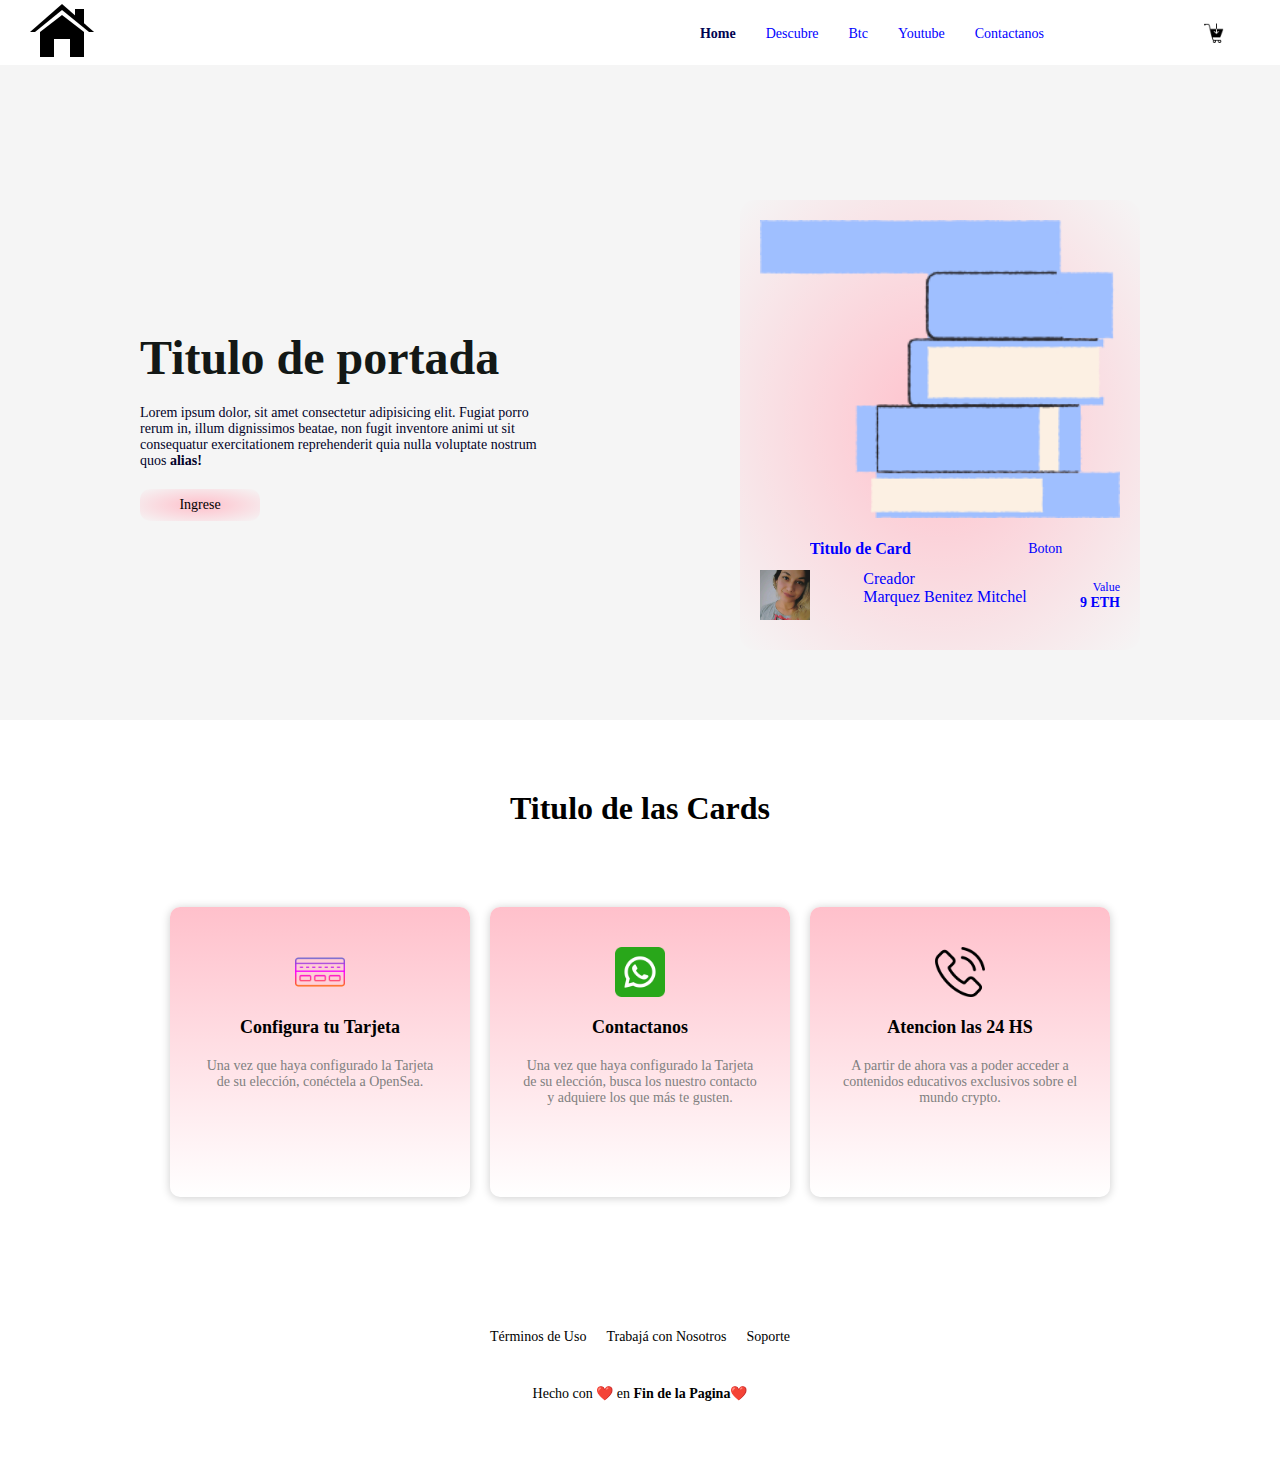
<file: index.html>
<html lang="en">
<head>
    <link rel="stylesheet" href="style.css">
    <meta charset="UTF-8">
    <meta http-equiv="X-UA-Compatible" content="IE=edge">
    <meta name="viewport" content="width=device-width, initial-scale=1.0">
    <title>Document</title>
  
</head>
<body>

 <header>
<img  src="img/icons8-página-principal-64.png" alt="logo"/>
<nav class="navbar">
   <ul class="navbar-list">
    <!-- la direccion de las enlances la v-->
    <li><a href="#hero-card">Home</a></li>
    <li><a href="#hero">Descubre</a></li>
    <li><a href="#info">Btc</a></li>
    <li><a href="">Youtube</a></li>
    <li><a href="./index2.html">Contactanos</a></li>
   </ul>
   <img src="img/icons8-comprar-50.png" alt="carrito de compras" class="cart-icon">
</nav>

 </header>
 <main >
  
    <section id="hero">
        <div class="info-hero">
          <h1 >Titulo de portada</h1>
         <p >Lorem ipsum dolor, sit amet consectetur adipisicing elit. Fugiat porro rerum in,
          illum dignissimos beatae, non fugit inventore animi ut sit consequatur
          exercitationem reprehenderit quia nulla voluptate nostrum quos 
          <span>alias!</span> 
          </p>
          <a href="">Ingrese</a>
        </div>
            <div class="hero-card ">
               <img src="img/pablo-694.png" alt=""> 
               
               <!--contenedor 1 -->
                <div class="hero-card-info">
                   <div class="hero-card-top">
                     <h3>Titulo de Card</h3>
                     <span>Boton</span>
                   </div>
           
                    <div class="hero-card-bottom">
                      <div class="hero-card-creador">
                        <img src="img/Mitchel.png" alt="">
                      </div>
                    <div class="creador-info">
                         <p>Creador </p>
                         <p>Marquez Benitez Mitchel</p>

                    </div>
                     <div class="hero-card-price">
                       <p>Value</p>
                       <span>9 ETH</span>
                    </div> 
              
                </div>
        

            <div> 
                    
        <div> 
    </section>

 </main>
   <section id="info">
        <h2>Titulo de las Cards</h2>
        <div class="info-cards-container">
          <div class="info-card">
            <img src="img/tarjeta-de-credito.png" alt="Icono NFTs" />
            <h3>Configura tu Tarjeta</h3>
            <p>
              Una vez que haya configurado la Tarjeta de su elección,
              conéctela a OpenSea.
            </p>
          </div>
          <div class="info-card">
            <img src="img/whatsapp.png" alt="Icono NFTs" />
            <h3>Contactanos</h3>
            <p>
              Una vez que haya configurado la Tarjeta de su elección, busca
              los nuestro contacto  y adquiere los que más te gusten.
            </p>
          </div>
          <div class="info-card">
            <img src="img/llamada-telefonica.png" alt="Icono NFTs" />
            <h3>Atencion  las 24 HS</h3>
            <p>
              A partir de ahora  vas a poder acceder a contenidos
             educativos exclusivos sobre el mundo
              crypto.
            </p>
          </div>
        </div>
      </section>

    <footer>
        <div id ="footer">
          <ul class="footer-links">
          <li><a href="#">Términos de Uso</a></li>
          <li><a href="#">Trabajá con Nosotros</a></li>
          <li><a href="#">Soporte</a></li>
          </ul>
        </div>
      <p>Hecho con ❤️ en <span> Fin de la Pagina❤️</span></p>
    </footer>
</body>
</html>
</file>
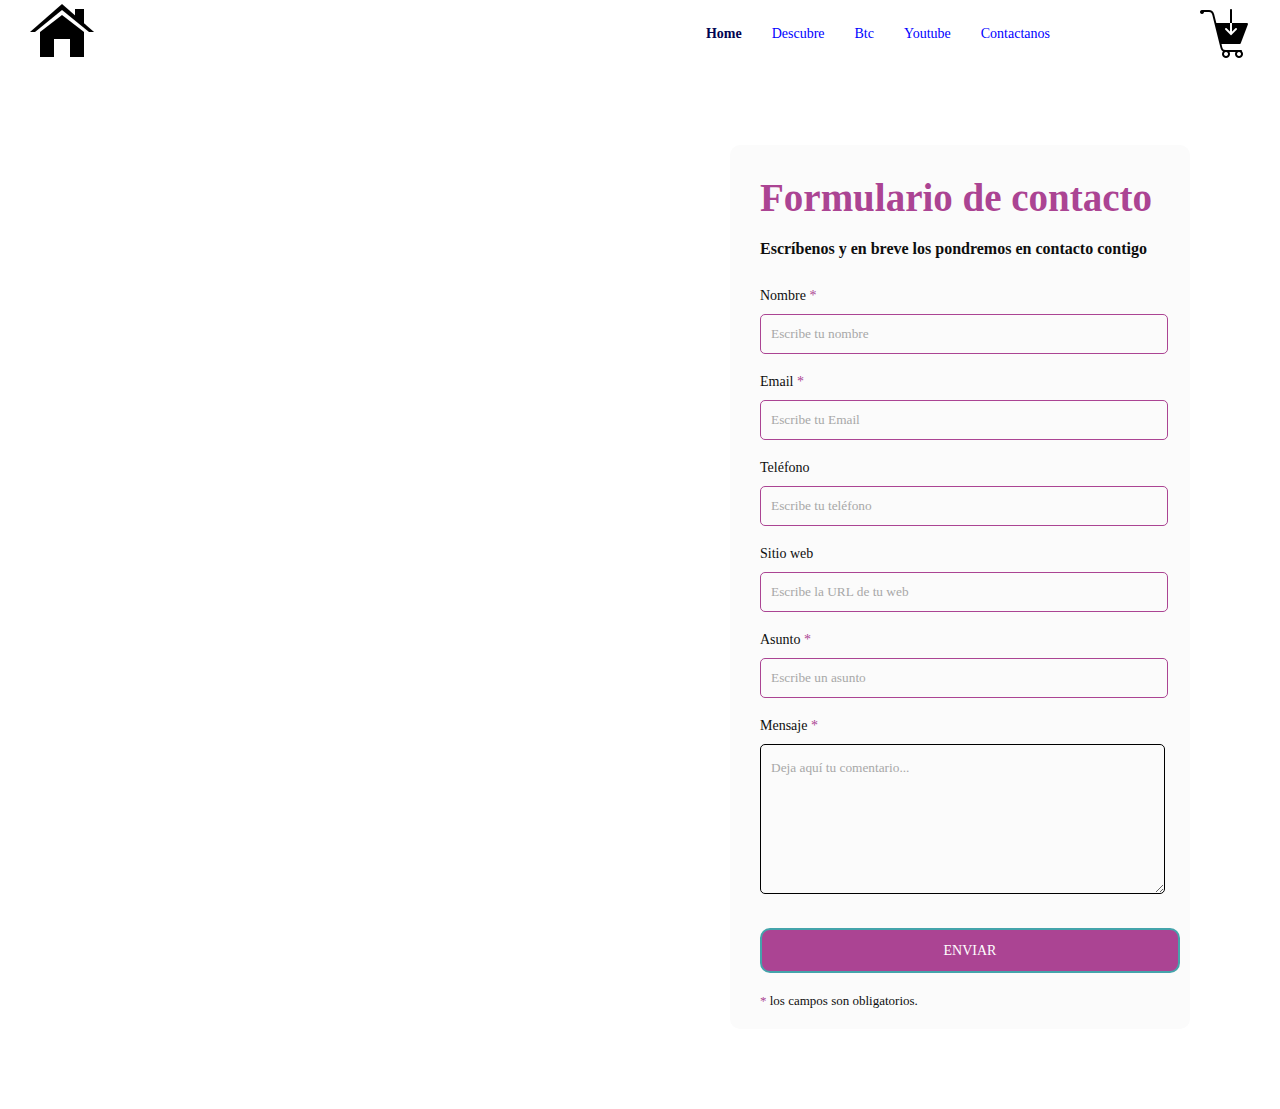
<file: index2.html>
<!DOCTYPE html>
<html lang="en">

<head>
    <link rel="stylesheet" href="style1.css">
    <meta charset="UTF-8">
    <meta name="viewport" content="width=device-width, initial-scale=1.0">
    <title>Document</title>
</head>

<body>
    <header>
        <img src="img/icons8-página-principal-64.png" alt="logo" />
        <nav class="navbar">
            <ul class="navbar-list">
                <!-- la direccion de las enlances la v-->
                <li><a href="./index.html">Home</a></li>
                <li><a href="#hero">Descubre</a></li>
                <li><a href="#info">Btc</a></li>
                <li><a href="">Youtube</a></li>
                <li><a href="./index2.html">Contactanos</a></li>
            </ul>
            <img src="img/icons8-comprar-50.png" alt="carrito de compras" class="cart-icon">
        </nav>
    </header>

    <div class="contact-container">
        <div class="map">
            <P class="map"><iframe
                    src="https://www.google.com/maps/embed?pb=!1m18!1m12!1m3!1d13103.267730520203!2d-58.23668221801115!3d-34.81054731004239!2m3!1f0!2f0!3f0!3m2!1i1024!2i768!4f13.1!3m3!1m2!1s0x95a32857d32c9e6b%3A0x43ea49fac8456565!2sSi%20a%20la%20Moda!5e0!3m2!1ses-419!2sar!4v1687291046736!5m2!1ses-419!2sar"
                    width="400" height="300" style="border:0;" allowfullscreen="" loading="lazy"
                    referrerpolicy="no-referrer-when-downgrade"></iframe></p>

        </div>


        <div class="contact_form">

            <div class="formulario">

                <h1>Formulario de contacto</h1>
                <h3>Escríbenos y en breve los pondremos en contacto contigo</h3>

                <form>
                    <p>
                        <label for="nombre" class="colocar_nombre">Nombre
                            <span class="obligatorio">*</span>
                        </label>
                        <input type="text" name="introducir_nombre" id="nombre" required="obligatorio"
                            placeholder="Escribe tu nombre">
                    </p>

                    <p>
                        <label for="email" class="colocar_email">Email
                            <span class="obligatorio">*</span>
                        </label>
                        <input type="email" name="introducir_email" id="email" required="obligatorio"
                            placeholder="Escribe tu Email">
                    </p>

                    <p>
                        <label for="telefone" class="colocar_telefono">Teléfono
                        </label>
                        <input type="tel" name="introducir_telefono" id="telefono" placeholder="Escribe tu teléfono">
                    </p>

                    <p>
                        <label for="website" class="colocar_website">Sitio web
                        </label>
                        <input type="url" name="introducir_website" id="website" placeholder="Escribe la URL de tu web">
                    </p>

                    <p>
                        <label for="asunto" class="colocar_asunto">Asunto
                            <span class="obligatorio">*</span>
                        </label>
                        <input type="text" name="introducir_asunto" id="assunto" required="obligatorio"
                            placeholder="Escribe un asunto">
                    </p>

                    <p>
                        <label for="mensaje" class="colocar_mensaje">Mensaje
                            <span class="obligatorio">*</span>
                        </label>
                        <textarea name="introducir_mensaje" class="texto_mensaje" id="mensaje" required="obligatorio"
                            placeholder="Deja aquí tu comentario..."></textarea>
                    </p>

                    <button type="submit" name="enviar_formulario" id="enviar">
                        <p>Enviar</p>
                    </button>

                    <p class="aviso">
                        <span class="obligatorio"> * </span>los campos son obligatorios.
                    </p>

                </form>
            </div>
        </div>
    </div>
</body>

</html>
</file>
<file: style.css>
*{ 
    margin: 0;
    padding: 0;
    text-decoration: none;
    list-style-type: none;
    font-family: Cambria, Cochin, Georgia, Times, 'Times New Roman', serif;
    box-sizing: border-box;
  
}



header{
    background: var(---btn-azul);
    width: 100%;
   display: flex;
   justify-content: space-between;
   align-items: center;
   height: 65px;
   padding: 0px 30px 0px 30px;
}

.logo{
    height: 40%;
}

.navbar
.navbar-list{
    display: flex;
    align-items: center;
    justify-content: center;
}

.navbar{
    gap: 150px;
    display: flex;
    align-items: center;
    justify-content: center;
}

.navbar-list {
    gap: 30px;
}

.navbar-list a{
    color: blue;
    font-size: 14px;
}
.navbar-list li:first-child a{
   
   color:rgb(1, 3, 81);
   font-weight:600;
}
.cart-icon{
    font-weight: 600;
    border-radius: 10px;
    height: 30px;
    padding: 5px 10px;
    margin-right:1rem;
    cursor:pointer;
}

main {
    align-content: center;
    background: whitesmoke;
    width:100%;
    display:flex;
    justify-content: space-between;
    align-items: center;
    color: blue;
    flex-direction: column;
}
#hero{
    margin-top:65px ;
    padding: 70px 0 ;
    max-width: 1200px;
    display: flex;
    justify-content: center;
    align-items: center;
}

.info-hero{
    display: flex;
    flex-direction: column;
    gap: 20px;
    width: 50%;
   
}

.info-hero h1{
    font-size: 48px;
    width: 80%;
    min-width: 500px;
    font-weight: 800;
    color: rgb(19, 24, 22);
}
.info-hero p{
    font-size: 14px;
    width: 70%;
    color: rgb(2, 2, 40);

}
.info-hero p > span {
    font-weight: 800;

}


.info-hero a {
    background: red;
    border-radius: 10px;
    width: 120px;
    color: black;
    background: radial-gradient(pink, transparent);
    padding: 8px 0px;
    
    font-size: 14px;
    text-align: center;
}

footer {
  background: var(--background);
  color: var(--bg-white);
  display: flex;
  flex-direction: column;
  justify-content: center;
  align-items: center;
  gap: 40px;
  padding: 60px 0;
}

footer a,
footer p {
  color: var(--text-gray);
  font-weight: 300;
  font-size: 14px;
}

footer span {
  font-weight: 800;
}

.footer-links {
  display: flex;
  justify-content: center;
  gap: 20px;
}


.hero-card {
    width: 400px;
   /* background: linear-gradient(blue,transparent);*/
    background: radial-gradient(pink, transparent);
    padding: 20px;
    border-radius: 15px;
    display: flex;
    flex-direction: column;
    justify-content: center;
    gap: 20px;
  }
  
  .hero-card-info {
    display: flex;
    flex-direction: column;
    gap: 10px;
  }
  .hero-card-top {
    display: flex;
    align-items: center;
    justify-content: space-around;
    gap: 10px;
  }
  
  .hero-card-top h3 {
    font-weight: 600;
    font-size: 16px;
    white-space: nowrap;
    overflow: hidden;
    text-overflow: ellipsis;
  }
  
  .hero-card-top span {
    background-color: var(--primary);
    text-align: center;
    width: 50px;
    padding: 3px 0px;
    font-size: 14px;
    border-radius: 10px;
  }
  
  .hero-card-bottom {
    display: flex;
    justify-content: space-between;
  }
  
  .hero-card-creator {
    display: flex;
    align-items: center;
    gap: 5px;
  }
  
  .hero-card-creador img {
    height: 50px;
    width: 50px;
  }
  
  .creator-info p:first-child,
  .hero-card-price p {
    color: var(--text-gray);
    font-size: 12px;
    font-weight: 300px;
  }
  
  .hero-card-price {
    display: flex;
    flex-direction: column;
    justify-content: center;
    align-items: flex-end;
  }
  
  .hero-card-price span,
  .creator-info p:last-child {
    font-size: 14px;
  }
  
  .hero-card-price span {
    font-weight: 700;
  }
  #info {
  padding: 70px 0;
  /*max-width: 1200px;*/
  display: flex;
  justify-content: center;
  align-items: center;
  flex-direction: column;
  gap: 80px;
}
html{
   scroll-behavior: smooth;
}
#info h2 {
  font-size: 32px;
  font-weight: 800;
}

.info-cards-container {
  display: flex;
  justify-content: space-around;
  align-items: flex-start;
  flex-wrap: wrap;
  gap: 20px;
}
.info-card {
  width: 300px;
  height: 290px;
  padding: 40px 30px;
  display: flex;
  flex-direction: column;
  align-items: center;
  text-align: center;
  background: linear-gradient(pink,transparent);
  box-shadow: 0px 1px 10px rgb(0, 0, 0,0.2);
  border-radius: 10px;
  gap: 20px;
  transition: all 400ms ease;
}
.info-card:hover{
    box-shadow: 5px 5px 20px rgb(0, 0, 0,0.2);
}
.info-card img {
  width: 50px;
}

.info-card h3 {
  font-weight: 600;
  font-size: 18px;
}

.info-card p {
  font-size: 14px;
  font-weight: 300;
  color: gray;
}

@media (max-width: 992px) {
    .navbar {
        gap: 10px;
    }

    .cart-icon {
        height: 33px;
        margin-right: 0rem;
        margin-top: 4px;
    }

    .navbar-list {
        position: absolute;
        top: 65px;
        left: 5%;
        right: 5%;
        width: 90%;
        flex-direction: column;
        border-top: none;
        border-radius: 0px 0px 15px 15px;
        align-items: center;
        padding: 45px 30px;
        gap: 25px;
        z-index: 2;
        display: none;
    }

    .navbar-list a {
        font-size: 18px;
    }

    /* Mostrar el ícono del menú */
    .logo {
        display: flex;
        order: 2;
        cursor: pointer;
    }

    .cart-icon {
        height: 20px;
        width: 25px;
    }

    .navbar,.navbar-list {
        display: flex;
    }

    /* Hero */

    .hero-info {
        width: 100%;
        text-align: center;
        justify-content: center;
        align-items: center;
        gap: 30px;
    }

    .info-hero h1 {
        width: 90%;
        max-width: 500px;
        min-width: unset;
    }

    .info-hero p {
        width: 60%;
        max-width: 600px;
    }

    .hero-card {
        display: none;
    }

    /* info */
    #info h2 {
        text-align: center;
        width: 80%;
    }

    .info-cards-container {
        max-width: 80%;
    }

    
}
</file>
<file: style1.css>
*{ 
    margin: 0;
    padding: 0;
    text-decoration: none;
    list-style-type: none;
    font-family: Cambria, Cochin, Georgia, Times, 'Times New Roman', serif;
    box-sizing: border-box;
  
}
header{
    background: var(---btn-azul);
    width: 100%;
   display: flex;
   justify-content: space-between;
   align-items: center;
   height: 65px;
   padding: 0px 30px 0px 30px;
}

.logo{
    height: 40%;
}

.navbar
.navbar-list{
    display: flex;
    align-items: center;
    justify-content: center;
}

.navbar{
    gap: 150px;
    display: flex;
    align-items: center;
    justify-content: center;
}

.navbar-list {
    gap: 30px;
}

.navbar-list a{
    color: blue;
    font-size: 14px;
}
.navbar-list li:first-child a{
   
   color:rgb(1, 3, 81);
   font-weight:600;
}


body{
	height: 100%; 
	font-family: 'Noto Sans', sans-serif;
 /* background-color: #ab4493; */
}

.map{
  width: 460px; 
  height: auto;
  margin: 80px auto;
  text-align: end;

}
.contact_form{	
	width: 460px; 
  height: auto;
  margin: 80px auto;
	border-radius: 10px;  
	padding-top: 30px;
	padding-bottom: 20px;  
  background-color: #fbfbfb; 
  padding-left: 30px; 
}


input{
	background-color: #fbfbfb; 
	width: 408px; 
	height: 40px; 
	border-radius: 5px;  
	border-style: solid; 
	border-width: 1px; 
	border-color: #ab4493; 
	margin-top: 10px;  
	padding-left: 10px;
  margin-bottom: 20px; 
}


textarea{
  background-color: #fbfbfb; 
	width: 405px; 
	height: 150px; 
	border-radius: 5px;  
	border-style: solid; 
	border-width: 1px; 
	border-color: black; 
	margin-top: 10px;  
	padding-left: 10px;
  margin-bottom: 20px; 
  padding-top: 15px; 
}


label{
   display: block; 
	float: center; 	
}


button{
	height: 45px; 
	padding-left: 5px;
	padding-right: 5px; 	
	margin-bottom: 20px; 
	margin-top: 10px; 	
	text-transform: uppercase;
	background-color: #ab4493; 
	border-color: #44a4ab; 
	border-style: solid; 
	border-radius: 10px;	
	width: 420px;   
   cursor: pointer;
}


button p{
	color: #fff; 
}


span{
	color: #ab4493; 
}


.aviso{
	font-size: 13px;  
	color: #0e0e0e;  
}


h1{
	font-size: 39px;  
	text-align: letf; 
	padding-bottom: 20px; 
	color: #ab4493;
}


h3{
	font-size: 16px; 
	padding-bottom: 30px;
	color: #0e0e0e;   
}


p{
	font-size: 14px; 
	color: #0e0e0e; 
}


::-webkit-input-placeholder {
 color: #a8a8a8;
}


::-webkit-textarea-placeholder {
 color: #a8a8a8;
}


.formulario input:focus{
	outline:0;
	border: 1px solid #97d848;
}


.formulario textarea:focus{
	outline:0;
	border: 1px solid #97d848;
}
.contact-container {
  display: flex;
}
</file>
